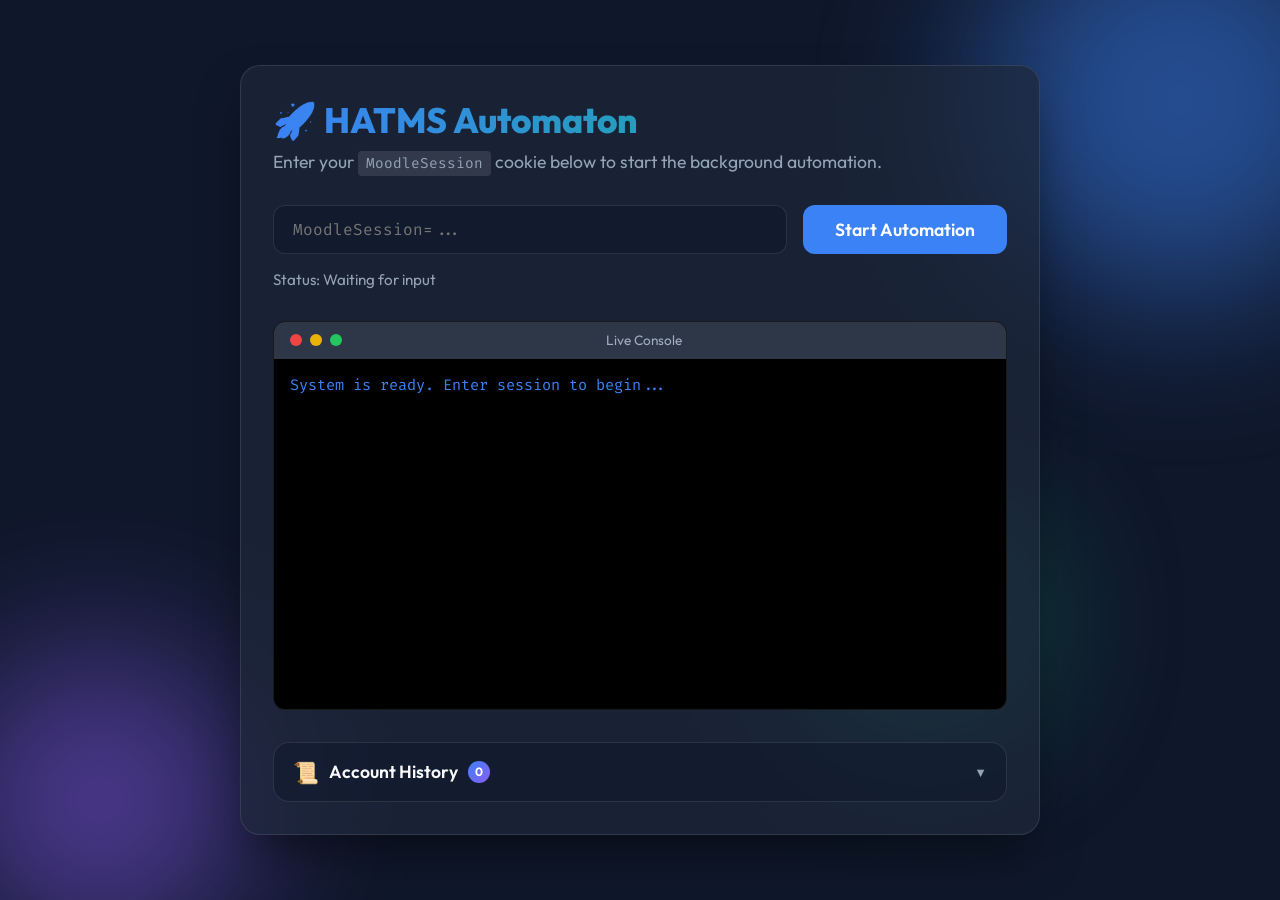
<file: index.html>
<!doctype html>
<html lang="en" dir="ltr">
  <head>
    <meta charset="UTF-8" />
    <meta name="viewport" content="width=device-width, initial-scale=1.0" />
    <title>HATMS Web</title>
    <link rel="stylesheet" href="/static/style.css" />
    <link
      href="https://fonts.googleapis.com/css2?family=Outfit:wght@400;600;800&family=Fira+Code:wght@400;600&display=swap"
      rel="stylesheet" />
  </head>
  <body>
    <div class="background-shapes">
      <div class="shape shape-1"></div>
      <div class="shape shape-2"></div>
      <div class="shape shape-3"></div>
    </div>

    <main class="glass-container container">
      <header class="header">
        <h1>🚀 HATMS Automaton</h1>
        <p>
          Enter your <span class="monospaced">MoodleSession</span> cookie below to start the background automation.
        </p>
      </header>

      <section class="controls">
        <div class="input-group">
          <input
            type="text"
            id="cookie-input"
            placeholder="MoodleSession=..."
            autocomplete="off" />
          <button id="start-btn" class="btn primary-btn">
            <span class="btn-text">Start Automation</span>
            <span class="btn-loader hidden">...</span>
          </button>
        </div>
        <div id="status-indicator" class="status-indicator">
          Status: Waiting for input
        </div>
      </section>

      <section class="terminal-container">
        <div class="terminal-header">
          <div class="mac-btns">
            <span class="mac-btn close"></span>
            <span class="mac-btn min"></span>
            <span class="mac-btn max"></span>
          </div>
          <div class="terminal-title">Live Console</div>
        </div>
        <div class="terminal-body" id="terminal-body">
          <div class="log-line welcome-msg">System is ready. Enter session to begin...</div>
        </div>
      </section>

      <!-- ═══ History Section ═══ -->
      <section class="history-section">
        <div class="history-header" id="history-toggle">
          <div class="history-title-area">
            <span class="history-icon">📜</span>
            <h2 class="history-title">Account History</h2>
            <span class="history-badge" id="history-count">0</span>
          </div>
          <span class="history-chevron">▼</span>
        </div>
        <div class="history-content collapsed" id="history-content">
          <div id="history-empty" class="history-empty">
            <span class="empty-icon">📭</span>
            <p>No history yet. Start your first automation!</p>
          </div>
          <div id="history-list" class="history-list"></div>
          <button id="clear-history-btn" class="btn danger-btn hidden">
            🗑️ Clear All
          </button>
        </div>
      </section>
    </main>

    <script src="/static/app.js"></script>
  </body>
</html>
</file>
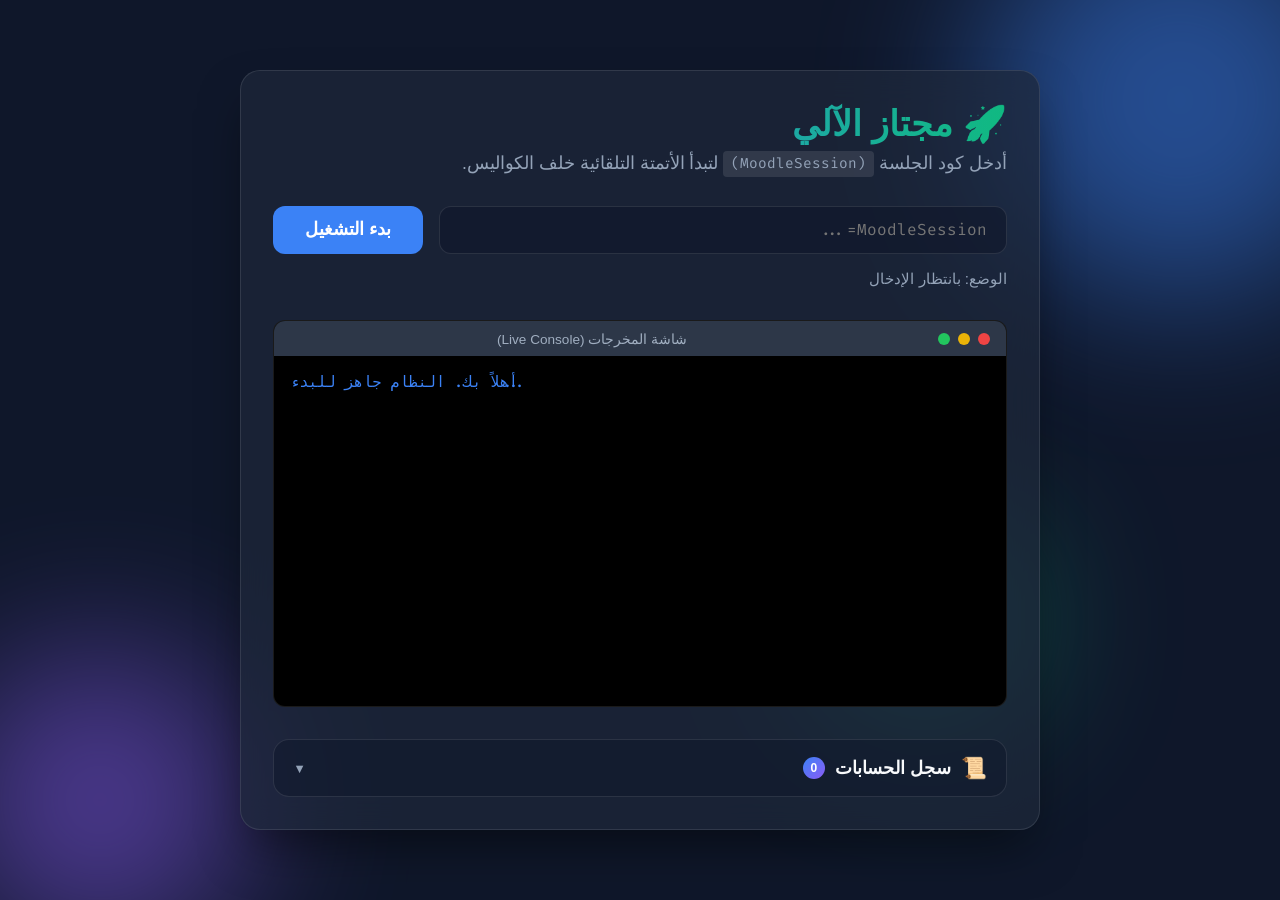
<file: static/index.html>
<!doctype html>
<html lang="ar" dir="rtl">
  <head>
    <meta charset="UTF-8" />
    <meta name="viewport" content="width=device-width, initial-scale=1.0" />
    <title>HATMS Web</title>
    <link rel="stylesheet" href="/static/style.css" />
    <link
      href="https://fonts.googleapis.com/css2?family=Cairo:wght@400;600;800&family=Fira+Code:wght@400;600&display=swap"
      rel="stylesheet" />
  </head>
  <body>
    <div class="background-shapes">
      <div class="shape shape-1"></div>
      <div class="shape shape-2"></div>
      <div class="shape shape-3"></div>
    </div>

    <main class="glass-container container">
      <header class="header">
        <h1>🚀 مجتاز الآلي</h1>
        <p>
          أدخل كود الجلسة <span class="monospaced">(MoodleSession)</span> لتبدأ
          الأتمتة التلقائية خلف الكواليس.
        </p>
      </header>

      <section class="controls">
        <div class="input-group">
          <input
            type="text"
            id="cookie-input"
            placeholder="MoodleSession=..."
            autocomplete="off" />
          <button id="start-btn" class="btn primary-btn">
            <span class="btn-text">بدء التشغيل</span>
            <span class="btn-loader hidden">...</span>
          </button>
        </div>
        <div id="status-indicator" class="status-indicator">
          الوضع: بانتظار الإدخال
        </div>
      </section>

      <section class="terminal-container">
        <div class="terminal-header">
          <div class="mac-btns">
            <span class="mac-btn close"></span>
            <span class="mac-btn min"></span>
            <span class="mac-btn max"></span>
          </div>
          <div class="terminal-title">شاشة المخرجات (Live Console)</div>
        </div>
        <div class="terminal-body" id="terminal-body">
          <div class="log-line welcome-msg">أهلاً بك. النظام جاهز للبدء...</div>
        </div>
      </section>

      <!-- ═══ History Section ═══ -->
      <section class="history-section">
        <div class="history-header" id="history-toggle">
          <div class="history-title-area">
            <span class="history-icon">📜</span>
            <h2 class="history-title">سجل الحسابات</h2>
            <span class="history-badge" id="history-count">0</span>
          </div>
          <span class="history-chevron">▼</span>
        </div>
        <div class="history-content collapsed" id="history-content">
          <div id="history-empty" class="history-empty">
            <span class="empty-icon">📭</span>
            <p>لا يوجد سجل بعد. ابدأ أول أتمتة!</p>
          </div>
          <div id="history-list" class="history-list"></div>
          <button id="clear-history-btn" class="btn danger-btn hidden">
            🗑️ مسح الكل
          </button>
        </div>
      </section>
    </main>

    <script src="/static/app.js"></script>
  </body>
</html>
</file>
<file: static/style.css>
:root {
    --primary-clr: #3b82f6;
    --primary-hover: #2563eb;
    --bg-dark: #0f172a;
    --bg-card: rgba(30, 41, 59, 0.7);
    --border-color: rgba(255, 255, 255, 0.1);
    --text-primary: #f8fafc;
    --text-secondary: #94a3b8;
    --terminal-bg: #000000;
    --terminal-text: #10b981;
    
    --blur-intensity: blur(16px);
}

* {
    box-sizing: border-box;
    margin: 0;
    padding: 0;
}

body {
    font-family: 'Outfit', sans-serif;
    background-color: var(--bg-dark);
    color: var(--text-primary);
    min-height: 100vh;
    display: flex;
    align-items: center;
    justify-content: center;
    overflow-x: hidden;
    position: relative;
}

/* Dynamic Animated Background Shapes */
.background-shapes {
    position: absolute;
    top: 0;
    left: 0;
    width: 100%;
    height: 100%;
    overflow: hidden;
    z-index: -1;
}

.shape {
    position: absolute;
    border-radius: 50%;
    filter: blur(80px);
    opacity: 0.5;
    animation: float 15s infinite alternate ease-in-out;
}

.shape-1 {
    width: 400px;
    height: 400px;
    background: #3b82f6;
    top: -100px;
    right: -100px;
    animation-delay: 0s;
}

.shape-2 {
    width: 300px;
    height: 300px;
    background: #8b5cf6;
    bottom: -50px;
    left: -50px;
    animation-delay: -5s;
}

.shape-3 {
    width: 200px;
    height: 200px;
    background: #10b981;
    bottom: 20%;
    right: 20%;
    animation-duration: 20s;
}

@keyframes float {
    0% { transform: translateY(0) translateX(0); }
    100% { transform: translateY(30px) translateX(-30px); }
}

/* Glassmorphism Container */
.container {
    width: 90%;
    max-width: 800px;
    background: var(--bg-card);
    backdrop-filter: var(--blur-intensity);
    -webkit-backdrop-filter: var(--blur-intensity);
    border: 1px solid var(--border-color);
    border-radius: 20px;
    padding: 2rem;
    box-shadow: 0 25px 50px -12px rgba(0, 0, 0, 0.5);
    margin: 2rem 0;
}

.header h1 {
    font-size: 2.2rem;
    font-weight: 800;
    margin-bottom: 0.5rem;
    background: linear-gradient(to right, #3b82f6, #10b981);
    -webkit-background-clip: text;
    -webkit-text-fill-color: transparent;
}

.header p {
    color: var(--text-secondary);
    font-size: 1.1rem;
    margin-bottom: 2rem;
}

.monospaced {
    font-family: 'Fira Code', monospace;
    background: rgba(255, 255, 255, 0.1);
    padding: 0.2rem 0.5rem;
    border-radius: 4px;
    font-size: 0.9rem;
}

/* Controls */
.input-group {
    display: flex;
    gap: 1rem;
    margin-bottom: 1rem;
}

input {
    flex-grow: 1;
    background: rgba(15, 23, 42, 0.6);
    border: 1px solid var(--border-color);
    border-radius: 12px;
    padding: 0.8rem 1.2rem;
    color: var(--text-primary);
    font-family: 'Fira Code', monospace;
    font-size: 1rem;
    outline: none;
    transition: all 0.3s ease;
}

input:focus {
    border-color: var(--primary-clr);
    box-shadow: 0 0 0 3px rgba(59, 130, 246, 0.3);
}

.btn {
    background: var(--primary-clr);
    color: white;
    border: none;
    border-radius: 12px;
    padding: 0 2rem;
    font-size: 1.1rem;
    font-family: 'Outfit', sans-serif;
    font-weight: 600;
    cursor: pointer;
    transition: all 0.3s ease;
    display: flex;
    align-items: center;
    justify-content: center;
}

.btn:hover {
    background: var(--primary-hover);
    transform: translateY(-2px);
    box-shadow: 0 10px 15px -3px rgba(59, 130, 246, 0.4);
}

.btn:active {
    transform: translateY(0);
}

.btn:disabled {
    opacity: 0.7;
    cursor: not-allowed;
    transform: none;
}

.hidden {
    display: none;
}

.status-indicator {
    font-size: 0.95rem;
    color: var(--text-secondary);
    display: flex;
    align-items: center;
    gap: 8px;
}

/* Terminal */
.terminal-container {
    margin-top: 2rem;
    background: var(--terminal-bg);
    border-radius: 12px;
    border: 1px solid var(--border-color);
    overflow: hidden;
    position: relative;
    box-shadow: inset 0 2px 15px rgba(0,0,0,0.5);
}

.terminal-header {
    background: #2d3748;
    padding: 0.6rem 1rem;
    display: flex;
    align-items: center;
}

.mac-btns {
    display: flex;
    gap: 8px;
}

.mac-btn {
    width: 12px;
    height: 12px;
    border-radius: 50%;
}
.mac-btn.close { background: #ef4444; }
.mac-btn.min { background: #eab308; }
.mac-btn.max { background: #22c55e; }

.terminal-title {
    flex-grow: 1;
    text-align: center;
    font-size: 0.85rem;
    color: #a0aec0;
    margin-right: 44px; /* offset for btns to perfectly center */
}

.terminal-body {
    padding: 1rem;
    height: 350px;
    overflow-y: auto;
    font-family: 'Fira Code', monospace;
    font-size: 0.95rem;
    color: var(--terminal-text);
    direction: ltr; /* Logs are usually LTR friendly */
    text-align: left;
    scroll-behavior: smooth;
}

.terminal-body::-webkit-scrollbar {
    width: 8px;
}
.terminal-body::-webkit-scrollbar-track {
    background: transparent;
}
.terminal-body::-webkit-scrollbar-thumb {
    background: rgba(255, 255, 255, 0.2);
    border-radius: 4px;
}
.terminal-body::-webkit-scrollbar-thumb:hover {
    background: rgba(255, 255, 255, 0.4);
}

.log-line {
    margin-bottom: 4px;
    line-height: 1.4;
    word-break: break-all;
}

.welcome-msg {
    color: #3b82f6;
}

.log-error {
    color: #ef4444;
}

.log-success {
    color: #22c55e;
}

/* Small loading pulse */
@keyframes pulse {
    0%, 100% { opacity: 1; }
    50% { opacity: 0.5; }
}
.pulsing {
    animation: pulse 1.5s cubic-bezier(0.4, 0, 0.6, 1) infinite;
    color: #3b82f6;
}


/* ═══════════════════════════════════════════════════════
   HISTORY SECTION
   ═══════════════════════════════════════════════════════ */

.history-section {
    margin-top: 2rem;
    border-radius: 16px;
    border: 1px solid var(--border-color);
    overflow: hidden;
    background: rgba(15, 23, 42, 0.5);
}

.history-header {
    display: flex;
    align-items: center;
    justify-content: space-between;
    padding: 1rem 1.2rem;
    cursor: pointer;
    transition: background 0.3s ease;
    user-select: none;
}

.history-header:hover {
    background: rgba(255, 255, 255, 0.04);
}

.history-title-area {
    display: flex;
    align-items: center;
    gap: 10px;
}

.history-icon {
    font-size: 1.3rem;
}

.history-title {
    font-size: 1.1rem;
    font-weight: 600;
    color: var(--text-primary);
    margin: 0;
}

.history-badge {
    background: linear-gradient(135deg, #3b82f6, #8b5cf6);
    color: white;
    font-size: 0.75rem;
    font-weight: 700;
    min-width: 22px;
    height: 22px;
    border-radius: 11px;
    display: flex;
    align-items: center;
    justify-content: center;
    padding: 0 6px;
}

.history-chevron {
    color: var(--text-secondary);
    font-size: 0.8rem;
    transition: transform 0.3s ease;
}

.history-header.open .history-chevron {
    transform: rotate(180deg);
}

/* Collapsible content */
.history-content {
    max-height: 600px;
    overflow-y: auto;
    transition: max-height 0.4s cubic-bezier(0.4, 0, 0.2, 1),
                padding 0.4s cubic-bezier(0.4, 0, 0.2, 1),
                opacity 0.3s ease;
    padding: 0 1.2rem 1.2rem;
    opacity: 1;
}

.history-content.collapsed {
    max-height: 0;
    padding: 0 1.2rem;
    opacity: 0;
    overflow: hidden;
}

.history-content::-webkit-scrollbar {
    width: 6px;
}
.history-content::-webkit-scrollbar-track {
    background: transparent;
}
.history-content::-webkit-scrollbar-thumb {
    background: rgba(255, 255, 255, 0.15);
    border-radius: 3px;
}

/* Empty state */
.history-empty {
    text-align: center;
    padding: 2rem 1rem;
    color: var(--text-secondary);
}

.empty-icon {
    font-size: 2.5rem;
    display: block;
    margin-bottom: 0.5rem;
}

.history-empty p {
    font-size: 0.95rem;
    opacity: 0.7;
}

/* History list */
.history-list {
    display: flex;
    flex-direction: column;
    gap: 10px;
}

/* Individual history item */
.history-item {
    background: rgba(30, 41, 59, 0.6);
    border: 1px solid rgba(255, 255, 255, 0.06);
    border-radius: 12px;
    padding: 0.85rem 1rem;
    transition: all 0.3s ease;
    animation: slideIn 0.35s ease;
}

.history-item:hover {
    background: rgba(30, 41, 59, 0.9);
    border-color: rgba(255, 255, 255, 0.12);
    transform: translateX(-3px);
}

.history-item.history-success {
    border-right: 3px solid #22c55e;
}

.history-item.history-fail {
    border-right: 3px solid #ef4444;
}

.history-item-top {
    display: flex;
    justify-content: space-between;
    align-items: center;
    margin-bottom: 6px;
}

.history-name {
    display: flex;
    align-items: center;
    gap: 8px;
}

.history-status-icon {
    font-size: 0.9rem;
}

.history-account-name {
    font-weight: 600;
    font-size: 1rem;
    color: var(--text-primary);
}

.history-date {
    font-size: 0.78rem;
    color: var(--text-secondary);
    font-family: 'Fira Code', monospace;
    opacity: 0.7;
    direction: ltr;
}

.history-item-bottom {
    display: flex;
    justify-content: space-between;
    align-items: center;
}

.history-session {
    display: flex;
    align-items: center;
    gap: 6px;
    direction: ltr;
}

.session-label {
    font-size: 0.78rem;
    color: var(--text-secondary);
    opacity: 0.6;
}

.session-value {
    font-family: 'Fira Code', monospace;
    font-size: 0.78rem;
    color: #8b5cf6;
    background: rgba(139, 92, 246, 0.1);
    padding: 2px 8px;
    border-radius: 6px;
    letter-spacing: 0.5px;
}

/* History action buttons */
.history-action-btn {
    background: none;
    border: 1px solid transparent;
    border-radius: 8px;
    padding: 4px 6px;
    font-size: 0.85rem;
    cursor: pointer;
    transition: all 0.2s ease;
    line-height: 1;
}

.history-action-btn:hover {
    background: rgba(255, 255, 255, 0.08);
    border-color: rgba(255, 255, 255, 0.1);
    transform: scale(1.15);
}

/* Danger button for clear all */
.danger-btn {
    background: rgba(239, 68, 68, 0.15);
    color: #ef4444;
    border: 1px solid rgba(239, 68, 68, 0.25);
    width: 100%;
    margin-top: 12px;
    padding: 0.6rem 1rem;
    font-size: 0.9rem;
    gap: 6px;
}

.danger-btn:hover {
    background: rgba(239, 68, 68, 0.3);
    border-color: rgba(239, 68, 68, 0.5);
    box-shadow: 0 4px 12px rgba(239, 68, 68, 0.2);
    transform: translateY(-1px);
}

/* Animations */
@keyframes slideIn {
    from {
        opacity: 0;
        transform: translateY(-10px);
    }
    to {
        opacity: 1;
        transform: translateY(0);
    }
}

@keyframes slideOut {
    to {
        opacity: 0;
        transform: translateX(30px);
        max-height: 0;
        padding: 0;
        margin: 0;
        border: 0;
    }
}


/* Mobile Responsiveness */
@media (max-width: 650px) {
    .container {
        padding: 1.5rem;
        margin: 1rem 0;
        width: 95%;
    }
    
    .header h1 {
        font-size: 1.75rem;
    }
    
    .header p {
        font-size: 0.95rem;
    }
    
    .input-group {
        flex-direction: column;
        gap: 0.5rem;
    }
    
    .btn {
        width: 100%;
        padding: 0.8rem 0;
    }
    
    .terminal-body {
        height: 250px;
        font-size: 0.85rem;
    }
    
    .terminal-title {
        margin-right: 0;
        padding-right: 15px;
    }

    .history-item-top {
        flex-direction: column;
        align-items: flex-start;
        gap: 4px;
    }

    .history-item-bottom {
        flex-direction: column;
        align-items: flex-start;
        gap: 8px;
    }

    .history-session {
        flex-wrap: wrap;
    }
}
</file>
